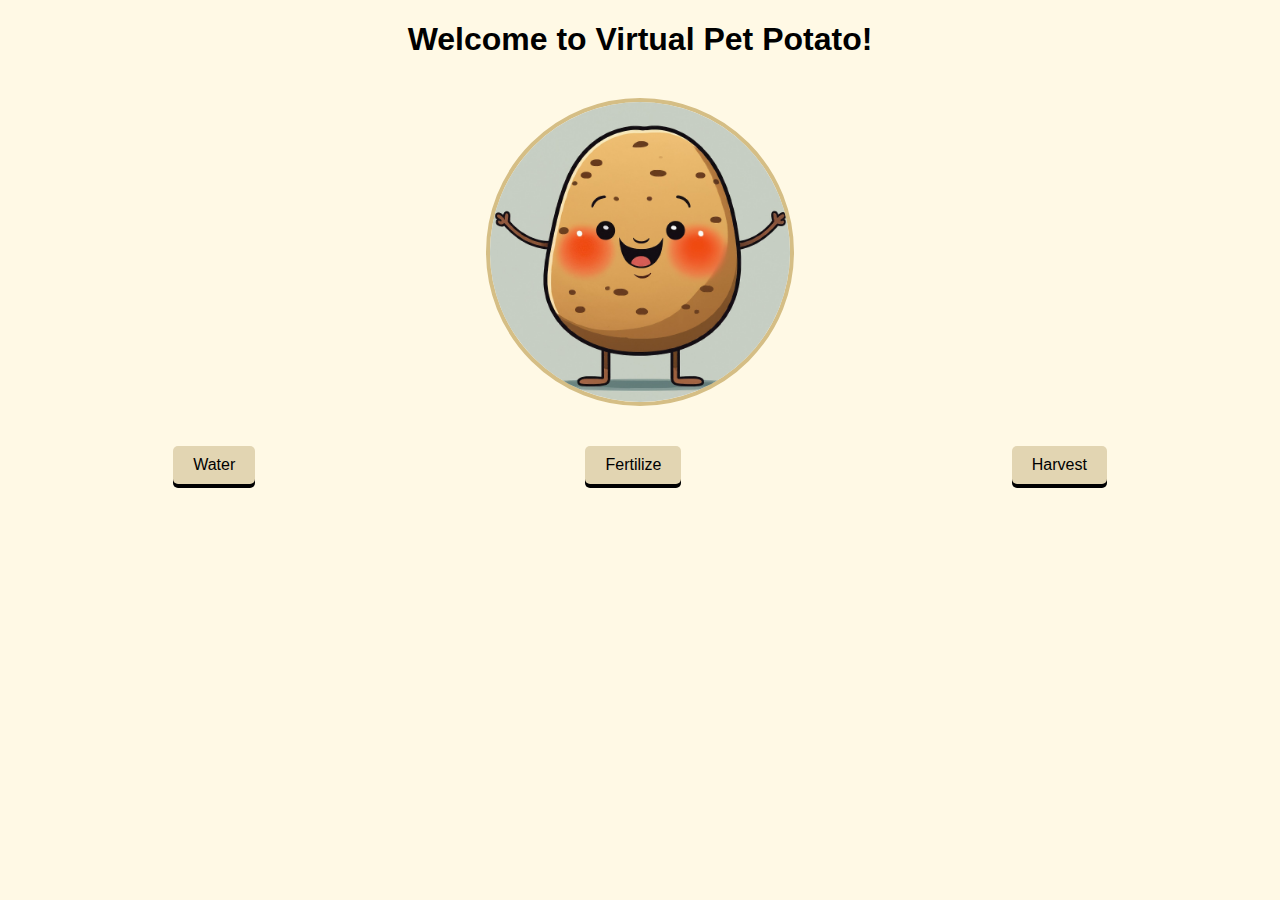
<file: static/index.html>
<!DOCTYPE html>
<html lang="en">
    <head>
        <meta charset="UTF-8" />
        <meta name="viewport" content="width=device-width, initial-scale=1.0" />
        <title>Virtual Pet Potato</title>
        <link rel="stylesheet" href="style.css" />
        <link rel="stylesheet" href="rain.css" />
    </head>
    <body>
        <header>
            <h1>Welcome to Virtual Pet Potato!</h1>
        </header>

        <main>
            <div id="potato-container">
                <img
                    id="potato-img"
                    src="images/potato.jpeg"
                    alt="Your Potato"
                />
            </div>

            <div id="actions-container">
                <button id="water-button">Water</button>
                <button id="fertilize-button">Fertilize</button>
                <button id="harvest-button">Harvest</button>
            </div>
        </main>

        <script src="script.js"></script>
    </body>
</html>
</file>
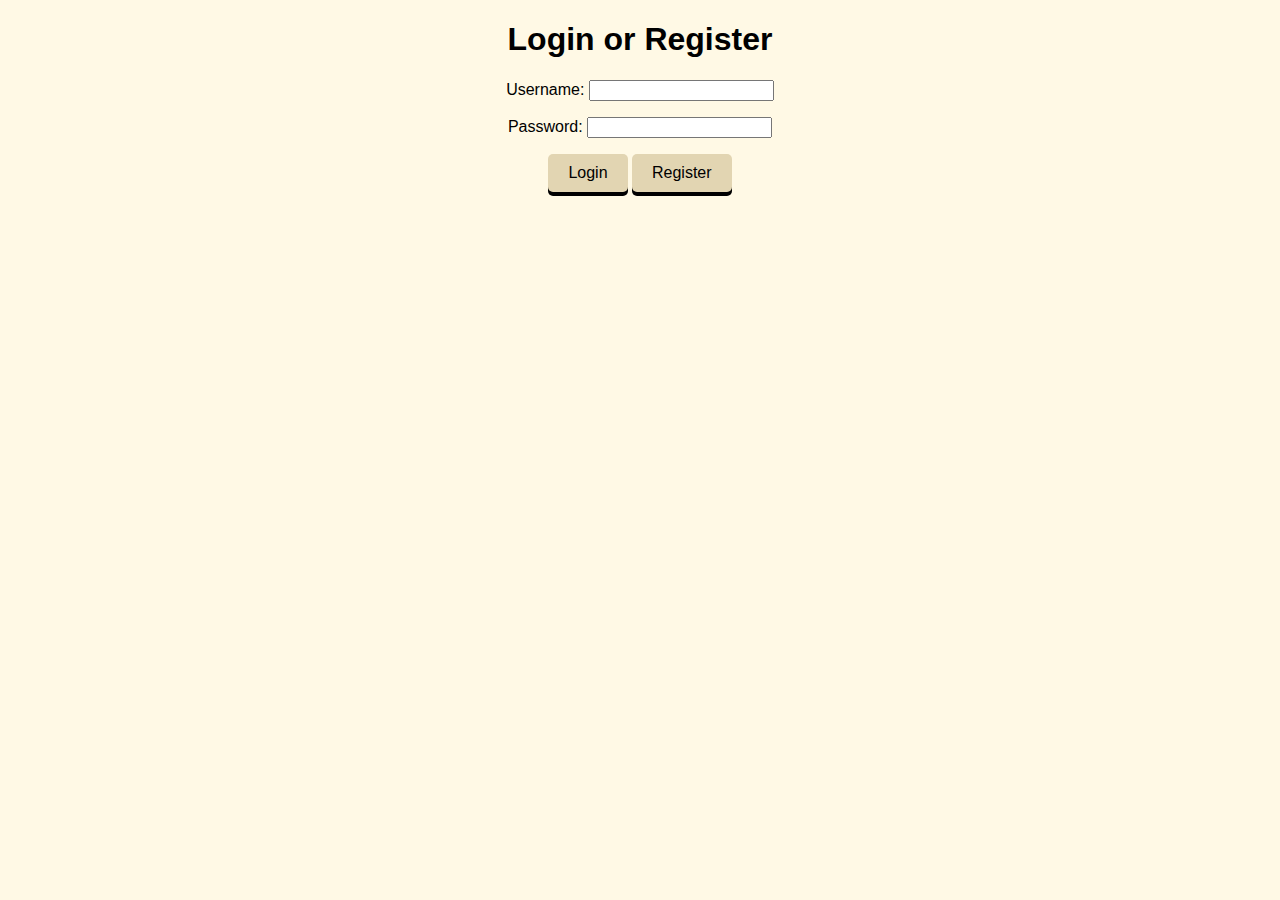
<file: static/auth.html>
<!DOCTYPE html>
<html lang="en">
    <head>
        <meta charset="UTF-8" />
        <meta name="viewport" content="width=device-width, initial-scale=1.0" />
        <title>Virtual Pet Potato</title>
        <link rel="stylesheet" href="style.css" />
    </head>
    <body>
        <header>
            <h1>Login or Register</h1>
        </header>

        <main>
            <form method="post">
                <label>
                    <span>Username:</span>
                    <input type="text" name="username" id="username" />
                </label>
                <label>
                    <span>Password:</span>
                    <input type="password" name="password" id="password" />
                </label>
                <input type="hidden" name="action" id="action" value="login">
                <span>
                    <button>Login</button>
                    <button onclick="registerButton()">Register</button>
                </span>
            </form>
        </main>
        <style>
            form {
                display: flex;
                flex-direction: column;
                gap: 1rem;
            }
        </style>

        <script>
            function registerButton() {
                const actionInput = document.getElementById("action");
                actionInput.value = "register";
            }
        </script>
    </body>
</html>
</file>
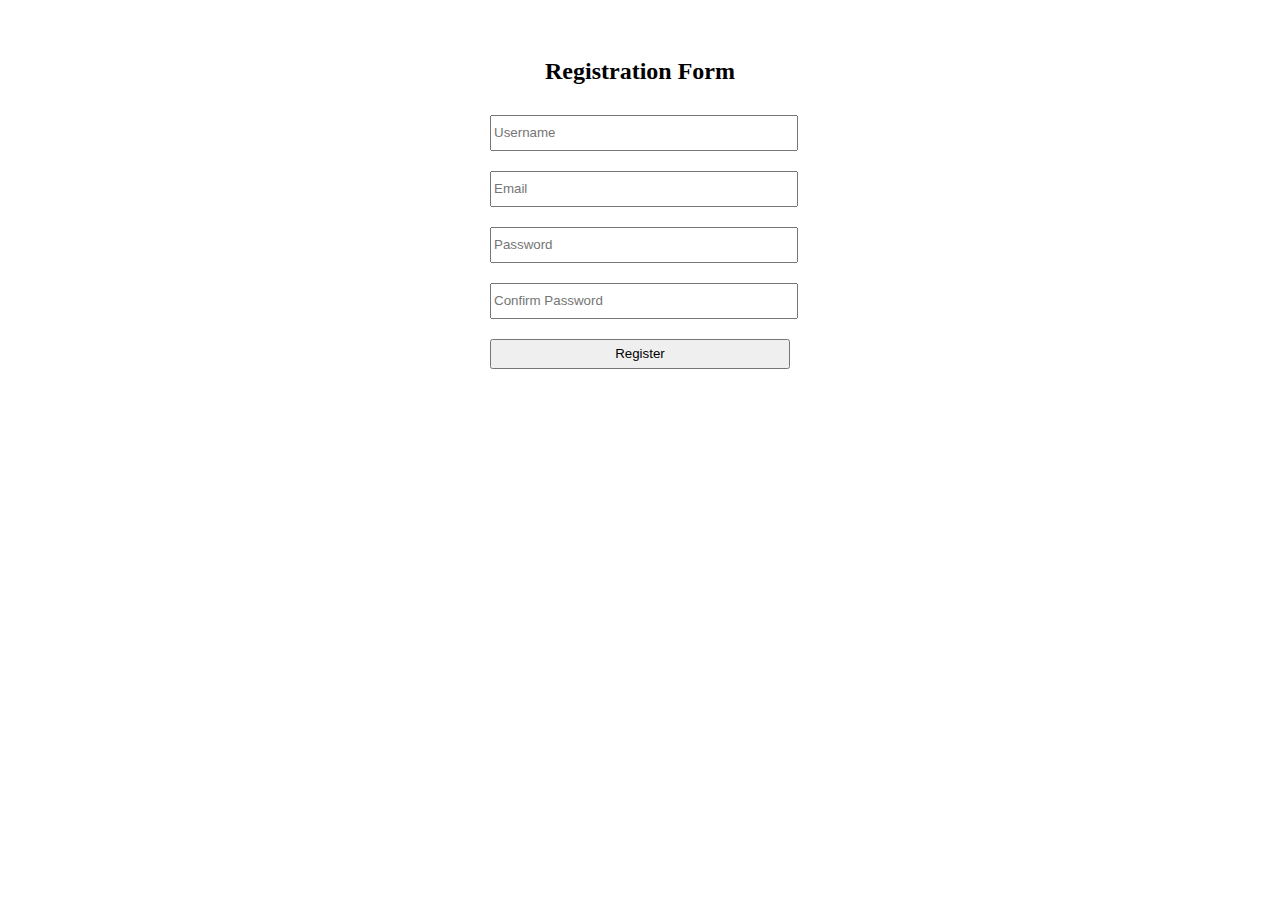
<file: static/register.html>
<!DOCTYPE html>
<html>
    <head>
    <title>Registration Page</title>
    <style>
        .register-form {
            width: 300px;
            margin: 0 auto;
            padding: 30px 0;
        }
        .register-form h2 {
            text-align: center;
            margin-bottom: 30px;
        }
        .register-form input {
            width: 100%;
            height: 30px;
            margin-bottom: 20px;
        }
    </style>
</head>
    <body>
    <div class="register-form">
        <h2>Registration Form</h2>
        <form action="/submit-registration" method="post">
            <input type="text" name="username" placeholder="Username" required/>
            <input type="email" name="email" placeholder="Email" required/>
            <input type="password" name="password" placeholder="Password" required/>
            <input type="password" name="confirmPassword" placeholder="Confirm Password" required/>
            <input type="submit" value="Register"/>
        </form>
    </div>
</body>
</html>
</file>
<file: static/style.css>
body {
    font-family: sans-serif;
    text-align: center;
    background-color: #fff9e5; /* Light beige for a potato-y feel */
}

#potato-container {
    margin: 40px auto;
    width: 300px;
    height: 300px;
    border: 4px solid #d5be85; /* Potato brown border */
    border-radius: 50%;
    display: flex;
    justify-content: center;
    align-items: center;
    overflow: hidden;
}

#potato-img {
    width: 100%;
    height: 100%;
    object-fit: contain;
}

#actions-container {
    margin-top: 20px;
    display: flex;
    justify-content: space-around;
}

button {
    /* background-color: #e2d5b2; */
    background-color: oklch(87.46% 0.049 90.07); /* Lighter potato brown */
    border: none;
    padding: 10px 20px;
    border-radius: 5px;
    font-size: 16px;
    cursor: pointer;
    box-shadow: 0 4px black;

    &:hover {
        background-color: oklch(77.46% 0.049 90.07);
    }

    &:active {
        background-color: oklch(67.46% 0.049 90.07);
        box-shadow: 0 2px black;
        transform: translateY(2px);
    }
}
</file>
<file: static/rain.css>
.rain {
    height: 100%;
    overflow: hidden;

    --s: 2px 4px; /* size of drop of water*/
    --c: hsl(202, 89%, 64%, 60%); /* color of the water*/
    --a: -7deg; /* control the skewing*/
    --w: 53px; /* width of the pattern*/
    --h: 55px; /* height of the pattern*/

    --rad: radial-gradient(var(--s), var(--c) 100%, transparent 100%);
}
.rain:before,
.rain:after {
    content: "";
    position: absolute;
    pointer-events: none;
    bottom: 0;
    right: -20%;
    left: -20%;
    height: calc(
        100% + var(--h) + 10px
    ); /* should be bigger than (100% + var(--h))*/
    background: var(--rad) -12px 3px, var(--rad) 17px 0, var(--rad) 6px 12px,
        var(--rad) 24px 23px, var(--rad) 39px 30px, var(--rad) 5px 43px;
    background-size: var(--w) var(--h);
    animation: rain 0.2s linear infinite;
    transform: skew(var(--a));
}
.rain:after {
    --h: 70px;
    --w: 61px;
}
@keyframes rain {
    to {
        transform: skew(var(--a)) translateY(var(--h)); /* Same as the height of the background-size */
    }
}
</file>
